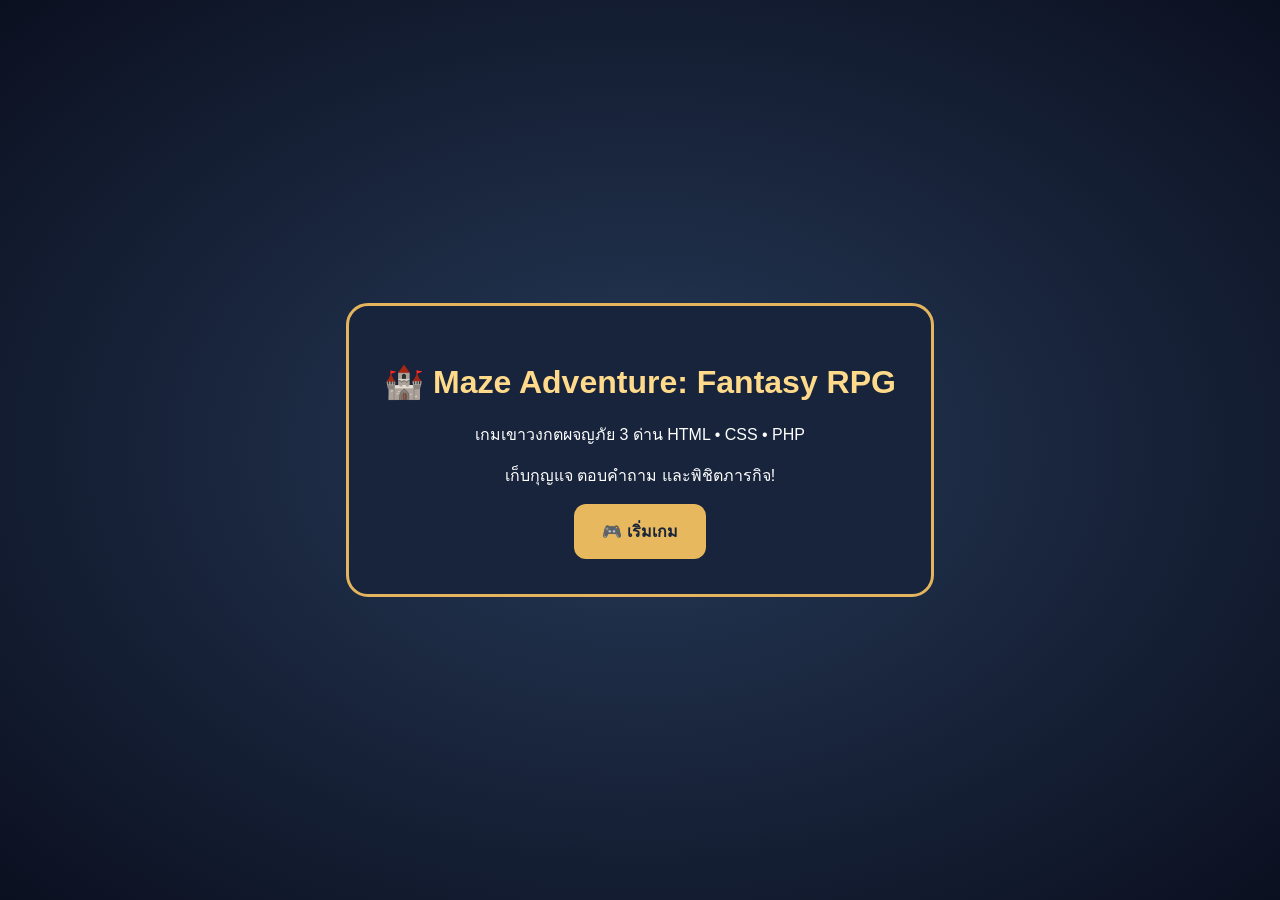
<file: index.html>
<!DOCTYPE html><html lang="th"><head><meta charset="UTF-8"><meta name="viewport" content="width=device-width,initial-scale=1"><title>Maze Adventure</title><style>body{margin:0;min-height:100vh;display:grid;place-items:center;text-align:center;background:radial-gradient(#263957,#0b1020);color:#ffda8b;font-family:Tahoma,Arial}main{padding:35px;border:3px solid #e4b45e;border-radius:22px;background:#17243b}a{display:inline-block;background:#e7b85d;color:#17243b;padding:15px 28px;border-radius:12px;font-weight:bold;text-decoration:none}p{color:#fff}</style></head><body><main><h1>🏰 Maze Adventure: Fantasy RPG</h1><p>เกมเขาวงกตผจญภัย 3 ด่าน HTML • CSS • PHP</p><p>เก็บกุญแจ ตอบคำถาม และพิชิตภารกิจ!</p><a href="game.html">🎮 เริ่มเกม</a></main></body></html>
</file>
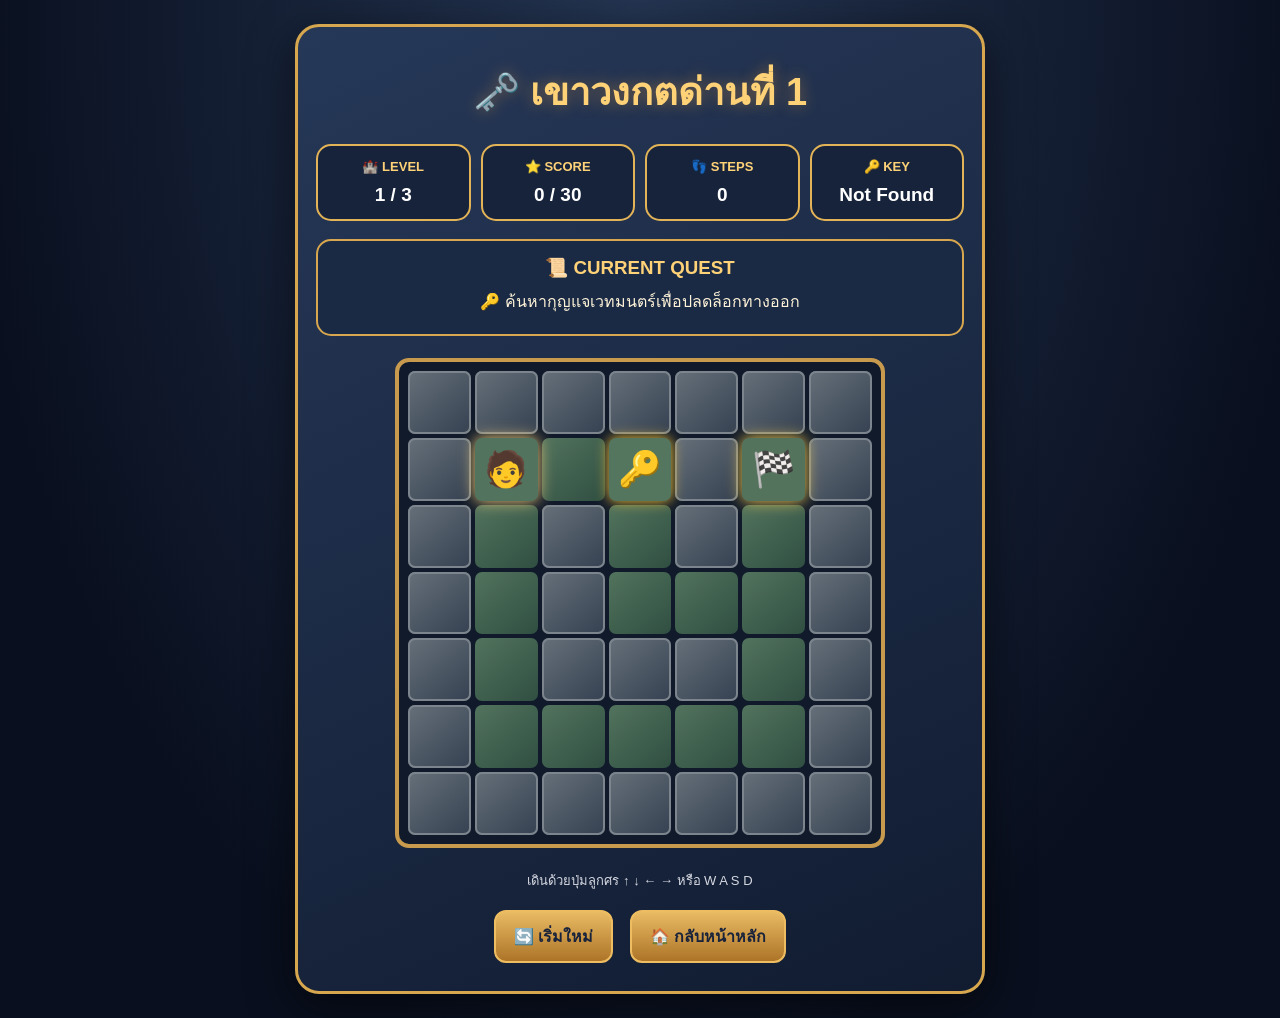
<file: game.html>
<!DOCTYPE html>
<html lang="th">
<head>
<meta charset="UTF-8">
<meta name="viewport" content="width=device-width, initial-scale=1">
<title>Maze Adventure: Fantasy RPG</title>
<style>
*{box-sizing:border-box}body{margin:0;min-height:100vh;background:radial-gradient(ellipse at top,#243552,#090f1e 75%);color:#fff4d9;font-family:Tahoma,Arial,sans-serif;text-align:center}
.game-container{width:min(96%,690px);margin:24px auto;padding:22px 18px;background:linear-gradient(155deg,#263858,#111c31);border:3px solid #d6a74e;border-radius:24px;box-shadow:0 12px 45px #0008}
h1{color:#ffd278;text-shadow:0 0 15px #f4a53c70;font-size:clamp(24px,5vw,38px);margin:12px 0 22px}
.game-hud{display:grid;grid-template-columns:repeat(4,1fr);gap:10px}.hud-item{padding:13px 5px;border:2px solid #e3b357;border-radius:15px;background:#17233b;font-size:13px;font-weight:bold;color:#ffd278}.hud-item strong{display:block;color:white;font-size:19px;margin-top:10px}
.quest-panel{margin:18px auto;padding:10px;border:2px solid #d7a64e;border-radius:15px;background:#1a2a44}.quest-panel h3{margin:6px;color:#ffd278}.quest-panel p{margin:10px 0}
.maze{display:grid;grid-template-columns:repeat(7,minmax(0,1fr));gap:4px;max-width:490px;margin:22px auto;padding:9px;border:4px solid #c79a4e;border-radius:14px;background:#101a2a}
.cell{aspect-ratio:1;display:flex;align-items:center;justify-content:center;border-radius:7px;font-size:clamp(20px,5vw,35px)}
.wall{background:linear-gradient(140deg,#66707a,#354151);box-shadow:inset 0 0 0 2px #7c858d}.path{background:linear-gradient(140deg,#52735d,#304f42)}.player{background:#52735d;filter:drop-shadow(0 0 8px #ffd77c)}.key{background:#54755e;filter:drop-shadow(0 0 7px #ffca36)}.exit{background:#54735c;filter:drop-shadow(0 0 8px #ffd453)}
button,.home-link{cursor:pointer;border:2px solid #efbd61;background:linear-gradient(#e9bb63,#ad7428);color:#18233b;font-weight:bold;border-radius:12px;padding:12px 18px;margin:6px;font-size:16px;text-decoration:none;display:inline-block}button:hover,.home-link:hover{filter:brightness(1.15)}
.quiz-box,.win-screen{background:#121e34;border:2px solid #e6b454;border-radius:18px;padding:18px;margin:20px auto;max-width:520px}.quiz-box h2,.win-screen h2{color:#ffd278}.quiz-choices{display:grid;grid-template-columns:repeat(2,minmax(0,1fr));gap:8px}.quiz-choices button{font-size:14px;min-height:58px;margin:0}.game-message{color:#ffdc92;font-weight:bold}.win-screen h1{font-size:32px}
.controls{color:#d6d9e2;font-size:13px}.hidden{display:none!important}
@media(max-width:480px){.game-container{padding:14px 9px}.game-hud{gap:5px}.hud-item{font-size:10px;padding:9px 2px}.hud-item strong{font-size:14px}.maze{gap:2px;padding:5px}.quiz-choices{grid-template-columns:1fr}}
</style>
</head>
<body>
<div class="game-container">
<h1 id="levelTitle">🗝️ เขาวงกตด่านที่ 1</h1>
<p id="message" class="game-message" aria-live="polite"></p>
<div class="game-hud">
<div class="hud-item">🏰 LEVEL<strong id="levelValue">1 / 3</strong></div>
<div class="hud-item">⭐ SCORE<strong id="scoreValue">0 / 30</strong></div>
<div class="hud-item">👣 STEPS<strong id="stepsValue">0</strong></div>
<div class="hud-item">🔑 KEY<strong id="keyValue">Not Found</strong></div>
</div>
<div class="quest-panel"><h3>📜 CURRENT QUEST</h3><p id="questText"></p></div>
<div id="maze" class="maze" aria-label="แผนที่เขาวงกต"></div>
<div id="quizBox" class="quiz-box hidden"><h2>❓ คำถามปลดล็อกประตู</h2><p id="questionText"></p><div id="quizChoices" class="quiz-choices"></div></div>
<div id="winScreen" class="win-screen hidden"><h1>🏆 MISSION COMPLETE!</h1><h2>🎉 ยินดีด้วย! คุณพิชิตเขาวงกตครบ 3 ด่าน</h2><p>คุณผ่านการทดสอบ HTML, CSS และ PHP สำเร็จแล้ว!</p><h2 id="finalScore"></h2><p id="finalSteps"></p><p>🏅 ภารกิจสำเร็จ!</p></div>
<p class="controls">เดินด้วยปุ่มลูกศร ↑ ↓ ← → หรือ W A S D</p>
<button id="restartButton" type="button">🔄 เริ่มใหม่</button>
<a href="index.html" class="home-link">🏠 กลับหน้าหลัก</a>
</div>
<script>
"use strict";
const questions=[
{question:"HTML ใช้สำหรับทำอะไร?",choices:{A:"สร้างโครงสร้างเว็บไซต์",B:"ตกแต่งสีเว็บไซต์",C:"จัดการฐานข้อมูล",D:"เปิดเว็บเซิร์ฟเวอร์"},answer:"A"},
{question:"CSS ใช้สำหรับทำอะไร?",choices:{A:"เชื่อมต่อฐานข้อมูล",B:"ตกแต่งหน้าเว็บไซต์",C:"สร้างเว็บเซิร์ฟเวอร์",D:"ประมวลผล PHP"},answer:"B"},
{question:"PHP ทำงานที่ส่วนใดเป็นหลัก?",choices:{A:"หน้าจอผู้ใช้",B:"แป้นพิมพ์",C:"ฝั่งเซิร์ฟเวอร์",D:"ไฟล์ CSS"},answer:"C"}
];
const mazes={
1:[[1,1,1,1,1,1,1],[1,0,0,3,1,2,1],[1,0,1,0,1,0,1],[1,0,1,0,0,0,1],[1,0,1,1,1,0,1],[1,0,0,0,0,0,1],[1,1,1,1,1,1,1]],
2:[[1,1,1,1,1,1,1],[1,0,1,0,0,2,1],[1,0,1,0,1,0,1],[1,0,0,0,1,0,1],[1,1,1,0,1,0,1],[1,3,0,0,0,0,1],[1,1,1,1,1,1,1]],
3:[[1,1,1,1,1,1,1],[1,0,1,0,0,2,1],[1,0,1,0,1,0,1],[1,0,0,0,1,0,1],[1,1,1,0,1,0,1],[1,0,0,0,0,3,1],[1,1,1,1,1,1,1]]
};
const $=id=>document.getElementById(id);
let state;
let audioCtx;
function tone(frequency,duration=0.1,type="sine",volume=0.09,delay=0){
 try{
 const AC=window.AudioContext||window.webkitAudioContext;
 if(!AC)return;
 audioCtx=audioCtx||new AC();
 if(audioCtx.state==="suspended")audioCtx.resume();
 const o=audioCtx.createOscillator(),g=audioCtx.createGain(),t=audioCtx.currentTime+delay;
 o.type=type;o.frequency.setValueAtTime(frequency,t);
 g.gain.setValueAtTime(0.0001,t);g.gain.exponentialRampToValueAtTime(volume,t+0.012);g.gain.exponentialRampToValueAtTime(0.0001,t+duration);
 o.connect(g);g.connect(audioCtx.destination);o.start(t);o.stop(t+duration+0.02);
 }catch(e){console.warn("Audio unavailable",e)}
}
function sound(kind){
 if(kind==="step")tone(165,.07,"triangle",.045);
 if(kind==="key"){tone(660,.12);tone(990,.18,"sine",.07,.11)}
 if(kind==="correct"){tone(520,.13);tone(780,.2,"sine",.09,.13)}
 if(kind==="wrong"){tone(220,.18,"sawtooth",.06);tone(160,.24,"sawtooth",.06,.17)}
 if(kind==="win"){[523,659,784,1046].forEach((n,i)=>tone(n,.3,"sine",.09,i*.18))}
}
function restart(){state={level:1,player:[1,1],steps:0,won:false,hasKey:false,showQuestion:false,score:0,message:""};render()}
function render(){
 $("levelTitle").textContent="🗝️ เขาวงกตด่านที่ "+state.level;
 $("levelValue").textContent=state.level+" / 3";
 $("scoreValue").textContent=state.score+" / 30";
 $("stepsValue").textContent=state.steps;
 $("keyValue").textContent=state.hasKey?"Collected":"Not Found";
 $("questText").textContent=state.hasKey?"✅ เก็บกุญแจสำเร็จ! ไปยังประตูทางออก 🏁":"🔑 ค้นหากุญแจเวทมนตร์เพื่อปลดล็อกทางออก";
 $("message").textContent=state.message;
 const maze=mazes[state.level],root=$("maze");root.replaceChildren();
 maze.forEach((row,r)=>row.forEach((cell,c)=>{
 const div=document.createElement("div");let cls="path",symbol="";
 if(cell===1)cls="wall";
 if(cell===2){cls="exit";symbol="🏁"}
 if(cell===3&&!state.hasKey){cls="key";symbol="🔑"}
 if(state.player[0]===r&&state.player[1]===c){cls="player";symbol="🧑"}
 div.className="cell "+cls;div.textContent=symbol;root.appendChild(div);
 }));
 $("quizBox").classList.toggle("hidden",!state.showQuestion);
 $("winScreen").classList.toggle("hidden",!state.won);
 if(state.showQuestion){
 const q=questions[state.level-1];$("questionText").textContent=q.question;
 $("quizChoices").replaceChildren();
 Object.entries(q.choices).forEach(([letter,choice])=>{
 const btn=document.createElement("button");btn.type="button";btn.textContent=letter+". "+choice;
 btn.addEventListener("click",()=>answer(letter));$("quizChoices").appendChild(btn);
 });
 }
 if(state.won){$("finalScore").textContent="⭐ คะแนนรวม: "+state.score+" / 30";$("finalSteps").textContent="👣 จำนวนก้าวทั้งหมด: "+state.steps+" ก้าว"}
}
function move(direction){
 if(state.won||state.showQuestion)return;
 const vectors={up:[-1,0],down:[1,0],left:[0,-1],right:[0,1]},v=vectors[direction];
 if(!v)return;
 const nr=state.player[0]+v[0],nc=state.player[1]+v[1],cell=mazes[state.level]?.[nr]?.[nc];
 if(cell===undefined||cell===1)return;
 if(cell===2){
 if(state.hasKey){state.showQuestion=true;state.message="";render()}
 else{state.message="🔒 ต้องเก็บกุญแจก่อนเปิดประตู";render()}
 return;
 }
 state.player=[nr,nc];state.steps++;sound("step");
 if(cell===3&&!state.hasKey){state.hasKey=true;sound("key")}
 state.message="";render();
}
function answer(letter){
 if(!state.showQuestion||state.won)return;
 if(letter!==questions[state.level-1].answer){state.message="❌ ตอบผิด ลองตอบอีกครั้ง";sound("wrong");render();return}
 state.score+=10;state.showQuestion=false;sound("correct");
 if(state.level<3){state.level++;state.player=[1,1];state.hasKey=false;state.message="🎉 ผ่านด่านแล้ว! เข้าสู่ด่านที่ "+state.level}
 else{state.won=true;state.message="🏆 MISSION COMPLETE! คุณพิชิตครบ 3 ด่านแล้ว";setTimeout(()=>sound("win"),350)}
 render();
}
const keys={ArrowUp:"up",ArrowDown:"down",ArrowLeft:"left",ArrowRight:"right",w:"up",a:"left",s:"down",d:"right"};
document.addEventListener("keydown",e=>{
 const key=e.key.length===1?e.key.toLowerCase():e.key;
 if(keys[key]){e.preventDefault();if(!e.repeat)move(keys[key])}
});
$("restartButton").addEventListener("click",restart);
restart();
</script>
</body>
</html>
</file>
